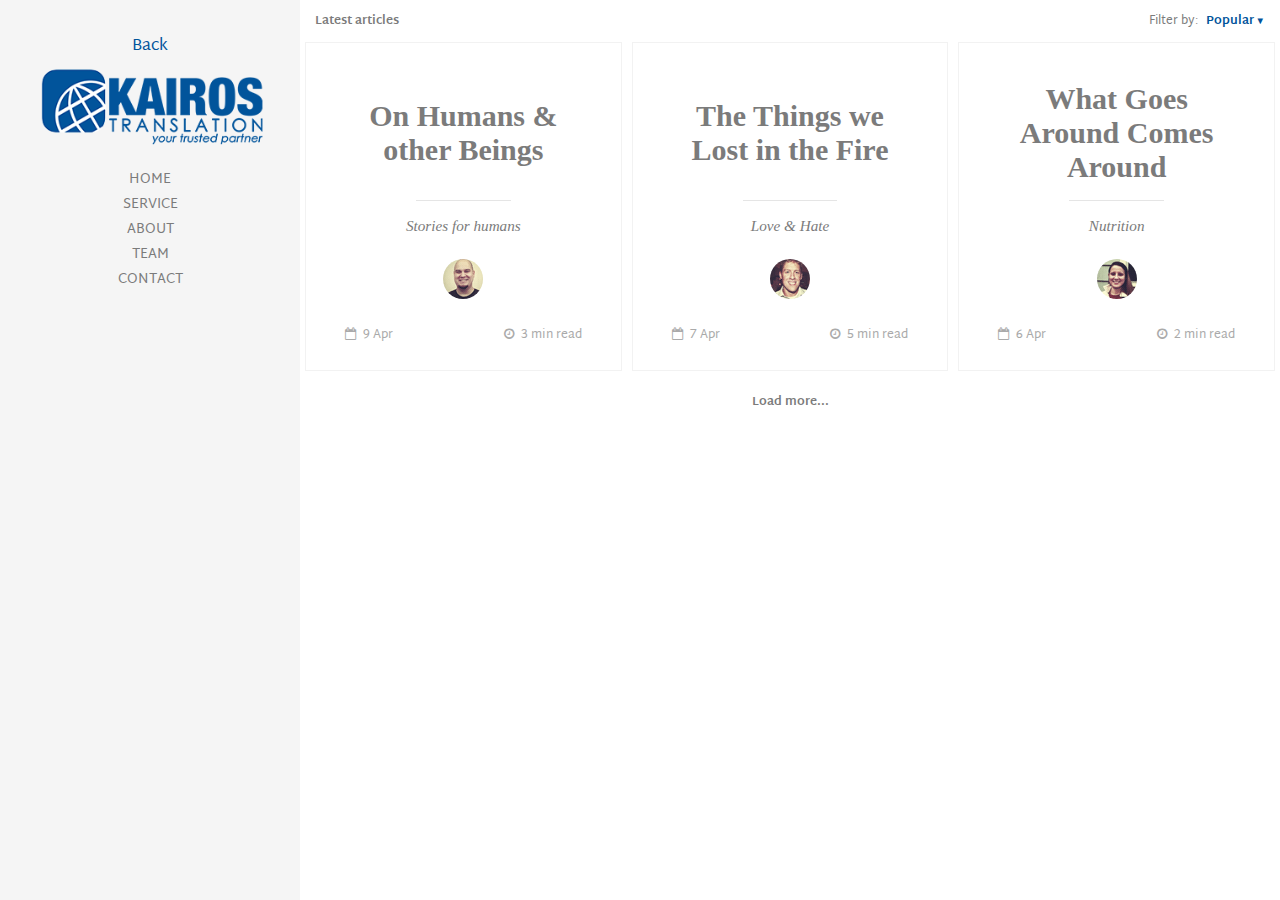
<file: blogs.html>
<!DOCTYPE html>
<html lang="en" class="no-js">
    <head>
        <meta charset="UTF-8" />
        <meta http-equiv="X-UA-Compatible" content="IE=edge">
        <meta name="viewport" content="width=device-width, initial-scale=1">
        <title>One Page Kairostranslation.asia Blog Post</title>
        <meta name="description" content="A responsive, magazine-like website layout with a grid item animation effect when opening the content" />
        <meta name="keywords" content="grid, layout, effect, animated, responsive, magazine, template, web design" />
        <meta name="author" content="Codrops" />
        <link rel="shortcut icon" href="../favicon.ico">
        <link rel="stylesheet" type="text/css" href="css/blog/normalize.css" />
        <link rel="stylesheet" type="text/css" href="fonts/blog/font-awesome-4.3.0/css/font-awesome.min.css" />
        <link rel="stylesheet" type="text/css" href="css/blog/style1.css" />
        <link rel="stylesheet" type="text/css" href="css/blog/blog.css" />
        <script src="js/blog/modernizr.custom.js"></script>
    </head>
    <body>
        <div class="container">
            <button
                id="menu-toggle"
                class="menu-toggle">
                <span>Menu</span>
            </button>
            <div
                id="theSidebar"
                class="sidebar"
            >
                <button class="close-button fa fa-fw fa-close"></button>
                <a
                    class=""
                    href="index.html"
                    title="Previous Demo"
                >
                    <span>Back</span>
                </a>

                <a href="#">
                    <img src="img/logo.png" class="blog-logo">
                </a>
                <div class="related">
                    <a href="#">
                        HOME
                    </a>
                    <a href="#">
                        SERVICE
                    </a>
                    <a href="#">
                        ABOUT
                    </a>
                    <a href="#">
                        TEAM
                    </a>
                    <a href="#">
                        CONTACT
                    </a>
                </div>
            </div>
            <div id="theGrid" class="main">
                <section class="grid">
                    <header class="top-bar">
                        <h2 class="top-bar__headline">
                            Latest articles
                        </h2>
                        <div class="filter">
                            <span>Filter by:</span>
                            <span class="dropdown">Popular</span>
                        </div>
                    </header>
                    <a class="grid__item" href="#">
                        <h2 class="title title--preview">On Humans &amp; other Beings</h2>
                        <div class="loader"></div>
                        <span class="category">Stories for humans</span>
                        <div class="meta meta--preview">
                            <img
                                class="meta__avatar"
                                src="img/blog/authors/1.png"
                                alt="author01"
                            />
                            <span class="meta__date">
                                <i class="fa fa-calendar-o"></i>
                                9 Apr
                            </span>
                            <span class="meta__reading-time">
                                <i class="fa fa-clock-o"></i>
                                3 min read
                            </span>
                        </div>
                    </a>
                    <a class="grid__item" href="#">
                        <h2 class="title title--preview">
                            The Things we Lost in the Fire
                        </h2>
                        <div class="loader"></div>
                        <span class="category">Love &amp; Hate</span>
                        <div class="meta meta--preview">
                            <img
                                class="meta__avatar"
                                src="img/blog/authors/2.png"
                                 alt="author02"
                            />
                            <span class="meta__date">
                                <i class="fa fa-calendar-o"></i>
                                7 Apr
                            </span>
                            <span class="meta__reading-time">
                                <i class="fa fa-clock-o"></i>
                                5 min read
                            </span>
                        </div>
                    </a>
                    <a class="grid__item" href="#">
                        <h2 class="title title--preview">
                            What Goes Around Comes Around
                        </h2>
                        <div class="loader"></div>
                        <span class="category">Nutrition</span>
                        <div class="meta meta--preview">
                            <img
                                class="meta__avatar"
                                src="img/blog/authors/3.png"
                                alt="author03"
                            />
                            <span class="meta__date">
                                <i class="fa fa-calendar-o"></i>
                                6 Apr
                            </span>
                            <span class="meta__reading-time">
                                <i class="fa fa-clock-o"></i>
                                2 min read
                            </span>
                        </div>
                    </a>
                    <footer class="page-meta">
                        <span>Load more...</span>
                    </footer>
                </section>
                <section class="content">
                    <div class="scroll-wrap">
                        <article class="content__item">
                            <span class="category category--full">
                                Stories for humans
                            </span>
                            <h2 class="title title--full">
                                On Humans &amp; other Beings
                            </h2>
                            <div class="meta meta--full">
                                <img
                                    class="meta__avatar"
                                    src="img/blog/authors/1.png"
                                    alt="author01"
                                />
                                <span class="meta__author">
                                    Matthew Walters
                                </span>
                                <span class="meta__date">
                                    <i class="fa fa-calendar-o"></i>
                                    9 Apr
                                </span>
                                <span class="meta__reading-time">
                                    <i class="fa fa-clock-o"></i>
                                    3 min read
                                </span>
                            </div>
                            <p>I am fully aware of the shortcomings in these essays. I shall not touch upon those which are characteristic of first efforts at investigation. The others, however, demand a word of explanation.</p>
                            <p>The four essays which are here collected will be of interest to a wide circle of educated people, but they can only be thoroughly understood and judged by those who are really acquainted with psychoanalysis as such. It is hoped that they may serve as a bond between students of ethnology, philology, folklore and of the allied sciences, and psychoanalysts; they cannot, however, supply both groups the entire requisites for such co-operation. They will not furnish the former with sufficient insight into the new psychological technique, nor will the psychoanalysts acquire through them an adequate command over the material to be elaborated. Both groups will have to content themselves with whatever attention they can stimulate here and there and with the hope that frequent meetings between them will not remain unproductive for science.</p>
                            <p>The two principal themes, totem and taboo, which give the name to this small book are not treated alike here. The problem of taboo is presented more exhaustively, and the effort to solve it is approached with perfect confidence. The investigation of totemism may be modestly expressed as: “This is all that psychoanalytic study can contribute at present to the elucidation of the problem of totemism.” This difference in the treatment of the two subjects is due to the fact that taboo still exists in our midst. To be sure, it is negatively conceived and directed to different contents, but according to its psychological nature, it is still nothing else than Kant’s ‘Categorical Imperative’, which tends to act compulsively and rejects all conscious motivations. On the other hand, totemism is a religio-social institution which is alien to our present feelings; it has long been abandoned and replaced by new forms. In the religions, morals, and customs of the civilized races of to-day it has left only slight traces, and even among those races where it is still retained, it has had to undergo great changes. The social and material progress of the history of mankind could obviously change taboo much less than totemism.</p>
                            <p>If I judge my readers’ impressions correctly, I dare say that after hearing all that was said about taboo they are far from knowing what to understand by it and where to store it in their minds. This is surely due to the insufficient information I have given and to the omission of all discussions concerning the relation of taboo to superstition, to belief in the soul, and to religion. On the other hand I fear that a more detailed description of what is known about taboo would be still more confusing; I can therefore assure the reader that the state of affairs is really far from clear. We may say, however, that we deal with a series of restrictions which these primitive races impose upon themselves; this and that is forbidden without any apparent reason; nor does it occur to them to question this matter, for they subject themselves to these restrictions as a matter of course and are convinced that any transgression will be punished automatically in the most severe manner. There are reliable reports that innocent transgressions of such prohibitions have actually been punished automatically. For instance, the innocent offender who had eaten from a forbidden animal became deeply depressed, expected his death and then actually died. The prohibitions mostly concern matters which are capable of enjoyment such as freedom of movement and unrestrained intercourse; in some cases they appear very ingenious, evidently representing abstinences and renunciations; in other cases their content is quite incomprehensible, they seem to concern themselves with trifles and give the impression of ceremonials. Something like a theory seems to underlie all these prohibitions, it seems as if these prohibitions are necessary because some persons and objects possess a dangerous power which is transmitted by contact with the object so charged, almost like a contagion. The quantity of this dangerous property is also taken into consideration. Some persons or things have more of it than others and the danger is precisely in accordance with the charge. The most peculiar part of it is that any one who has violated such a prohibition assumes the nature of the forbidden object as if he had absorbed the whole dangerous charge. This power is inherent in all persons who are more or less prominent, such as kings, priests and the newly born, in all exceptional physical states such as menstruation, puberty and birth, in everything sinister like illness and death and in everything connected with these conditions by virtue of contagion or dissemination.</p>
                            <p>First of all it must be said that it is useless to question savages as to the real motivation of their prohibitions or as to the genesis of taboo. According to our assumption they must be incapable of telling us anything about it since this motivation is ‘unconscious’ to them. But following the model of the compulsive prohibition we shall construct the history of taboo as follows: Taboos are very ancient prohibitions which at one time were forced upon a generation of primitive people from without, that is, they probably were forcibly impressed upon them by an earlier generation. These prohibitions concerned actions for which there existed a strong desire. The prohibitions maintained themselves from generation to generation, perhaps only as the result of a tradition set up by paternal and social authority. But in later generations they have perhaps already become ‘organized’ as a piece of inherited psychic property. Whether there are such ‘innate ideas’ or whether these have brought about the fixation of the taboo by themselves or by co-operating with education no one could decide in the particular case in question. The persistence of taboo teaches, however, one thing, namely, that the original pleasure to do the forbidden still continues among taboo races. They therefore assume an _ambivalent attitude_ toward their taboo prohibitions; in their unconscious they would like nothing better than to transgress them but they are also afraid to do it; they are afraid just because they would like to transgress, and the fear is stronger than the pleasure. But in every individual of the race the desire for it is unconscious, just as in the neurotic.</p> <p>It seems like an obvious contradiction that persons of such perfection of power should themselves require the greatest care to guard them against threatening dangers, but this is not the only contradiction revealed in the treatment of royal persons on the part of savages. These races consider it necessary to watch over their kings to see that they use their powers in the right way; they are by no means sure of their good intentions or of their conscientiousness. A strain of mistrust is mingled with the motivation of the taboo rules for the king. “The idea that early kingdoms are despotisms”, says Frazer[59], “in which the people exist only for the sovereign, is wholly inapplicable to the monarchies we are considering. On the contrary, the sovereign in them exists only for his subjects: his life is only valuable so long as he discharges the duties of his position by ordering the course of nature for his people’s benefit. So soon as he fails to do so, the care, the devotion, the religious homage which they had hitherto lavished on him cease and are changed into hatred and contempt; he is ignominiously dismissed and may be thankful if he escapes with his life. Worshipped as a god one day, he is killed as a criminal the next. But in this changed behaviour of the people there is nothing capricious or inconsistent. On the contrary, their conduct is quite consistent. If their king is their god he is or should be, also their preserver; and if he will not preserve them he must make room for another who will. So long, however, as he answers their expectations, there is no limit to the care which they take of him, and which they compel him to take of himself. A king of this sort lives hedged in by ceremonious etiquette, a network of prohibitions and observances, of which the intention is not to contribute to his dignity, much less to his comfort, but to restrain him from conduct which, by disturbing the harmony of nature, might involve himself, his people, and the universe in one common catastrophe. Far from adding to his comfort, these observances, by trammelling his every act, annihilate his freedom and often render the very life, which it is their object to preserve, a burden and sorrow to him.”</p>
                            <p>Excerpts from <a href="http://www.gutenberg.org/ebooks/41214">Totem and Taboo</a> by Sigmund Freud.</p>
                        </article>

                        <article class="content__item">
                            <span class="category category--full">
                                Love &amp; Hate
                            </span>
                            <h2 class="title title--full">
                                The Things we Lost in the Fire
                            </h2>
                            <div class="meta meta--full">
                                <img
                                    class="meta__avatar"
                                    src="img/blog/authors/2.png"
                                    alt="author02"
                                />
                                <span class="meta__author">Christian Belverde</span>
                                <span class="meta__date"><i class="fa fa-calendar-o"></i> 7 Apr</span>
                                <span class="meta__reading-time"><i class="fa fa-clock-o"></i> 5 min read</span>
                            </div>
                            <p>Faulty psychic actions, dreams and wit are products of the unconscious mental activity, and like neurotic or psychotic manifestations represent efforts at adjustment to one’s environment. </p>
                            <p>The slip of the tongue shows that on account of unconscious inhibitions the individual concerned is unable to express his true thoughts; the dream is a distorted or plain expression of those wishes which are prohibited in the waking states, and the witticism, owing to its veiled or indirect way of expression, enables the individual to obtain pleasure from forbidden sources. But whereas dreams, witticisms, and faulty actions give evidences of inner conflicts which the individual overcomes, the neurotic or psychotic symptom is the result of a failure and represents a morbid adjustment.</p>
                            <p>The aforementioned psychic formations are therefore nothing but manifestations of the struggle with reality, the constant effort to adjust one’s primitive feelings to the demands of civilization. In spite of all later development the individual retains all his infantile psychic structures. Nothing is lost; the infantile wishes and primitive impulses can always be demonstrated in the grown-up and on occasion can be brought back to the surface. In his dreams the normal person is constantly reviving his childhood, and the neurotic or psychotic individual merges back into a sort of psychic infantilism through his morbid productions. The unconscious mental activity which is made up of repressed infantile material for ever tries to express itself. Whenever the individual finds it impossible to dominate the difficulties of the world of reality there is a regression to the infantile, and psychic disturbances ensue which are conceived as peculiar thoughts and acts. Thus the civilized adult is the result of his childhood or the sum total of his early impressions; psychoanalysis thus confirms the old saying: The child is father to the man.</p>
                            <p>It is at this point in the development of psychoanalysis that the paths gradually broadened until they finally culminated in this work. There were many indications that the childhood of the individual showed a marked resemblance to the primitive history or the childhood of races. The knowledge gained from dream analysis and phantasies[7], when applied to the productions of racial phantasies, like myths and fairy tales, seemed to indicate that the first impulse to form myths was due to the same emotional strivings which produced dreams, fancies and symptoms[8]. Further study in this direction has thrown much light on our great cultural institutions, such as religion, morality, law and philosophy, all of which Professor Freud has modestly formulated in this volume and thus initiated a new epoch in the study of racial psychology.</p>
                            <p>If I judge my readers’ impressions correctly, I dare say that after hearing all that was said about taboo they are far from knowing what to understand by it and where to store it in their minds. This is surely due to the insufficient information I have given and to the omission of all discussions concerning the relation of taboo to superstition, to belief in the soul, and to religion. On the other hand I fear that a more detailed description of what is known about taboo would be still more confusing; I can therefore assure the reader that the state of affairs is really far from clear. We may say, however, that we deal with a series of restrictions which these primitive races impose upon themselves; this and that is forbidden without any apparent reason; nor does it occur to them to question this matter, for they subject themselves to these restrictions as a matter of course and are convinced that any transgression will be punished automatically in the most severe manner. There are reliable reports that innocent transgressions of such prohibitions have actually been punished automatically. For instance, the innocent offender who had eaten from a forbidden animal became deeply depressed, expected his death and then actually died. The prohibitions mostly concern matters which are capable of enjoyment such as freedom of movement and unrestrained intercourse; in some cases they appear very ingenious, evidently representing abstinences and renunciations; in other cases their content is quite incomprehensible, they seem to concern themselves with trifles and give the impression of ceremonials. Something like a theory seems to underlie all these prohibitions, it seems as if these prohibitions are necessary because some persons and objects possess a dangerous power which is transmitted by contact with the object so charged, almost like a contagion. The quantity of this dangerous property is also taken into consideration. Some persons or things have more of it than others and the danger is precisely in accordance with the charge. The most peculiar part of it is that any one who has violated such a prohibition assumes the nature of the forbidden object as if he had absorbed the whole dangerous charge. This power is inherent in all persons who are more or less prominent, such as kings, priests and the newly born, in all exceptional physical states such as menstruation, puberty and birth, in everything sinister like illness and death and in everything connected with these conditions by virtue of contagion or dissemination.</p>
                            <p>First of all it must be said that it is useless to question savages as to the real motivation of their prohibitions or as to the genesis of taboo. According to our assumption they must be incapable of telling us anything about it since this motivation is ‘unconscious’ to them. But following the model of the compulsive prohibition we shall construct the history of taboo as follows: Taboos are very ancient prohibitions which at one time were forced upon a generation of primitive people from without, that is, they probably were forcibly impressed upon them by an earlier generation. These prohibitions concerned actions for which there existed a strong desire. The prohibitions maintained themselves from generation to generation, perhaps only as the result of a tradition set up by paternal and social authority. But in later generations they have perhaps already become ‘organized’ as a piece of inherited psychic property. Whether there are such ‘innate ideas’ or whether these have brought about the fixation of the taboo by themselves or by co-operating with education no one could decide in the particular case in question. The persistence of taboo teaches, however, one thing, namely, that the original pleasure to do the forbidden still continues among taboo races. They therefore assume an _ambivalent attitude_ toward their taboo prohibitions; in their unconscious they would like nothing better than to transgress them but they are also afraid to do it; they are afraid just because they would like to transgress, and the fear is stronger than the pleasure. But in every individual of the race the desire for it is unconscious, just as in the neurotic.</p> <p>It seems like an obvious contradiction that persons of such perfection of power should themselves require the greatest care to guard them against threatening dangers, but this is not the only contradiction revealed in the treatment of royal persons on the part of savages. These races consider it necessary to watch over their kings to see that they use their powers in the right way; they are by no means sure of their good intentions or of their conscientiousness. A strain of mistrust is mingled with the motivation of the taboo rules for the king. “The idea that early kingdoms are despotisms”, says Frazer[59], “in which the people exist only for the sovereign, is wholly inapplicable to the monarchies we are considering. On the contrary, the sovereign in them exists only for his subjects: his life is only valuable so long as he discharges the duties of his position by ordering the course of nature for his people’s benefit. So soon as he fails to do so, the care, the devotion, the religious homage which they had hitherto lavished on him cease and are changed into hatred and contempt; he is ignominiously dismissed and may be thankful if he escapes with his life. Worshipped as a god one day, he is killed as a criminal the next. But in this changed behaviour of the people there is nothing capricious or inconsistent. On the contrary, their conduct is quite consistent. If their king is their god he is or should be, also their preserver; and if he will not preserve them he must make room for another who will. So long, however, as he answers their expectations, there is no limit to the care which they take of him, and which they compel him to take of himself. A king of this sort lives hedged in by ceremonious etiquette, a network of prohibitions and observances, of which the intention is not to contribute to his dignity, much less to his comfort, but to restrain him from conduct which, by disturbing the harmony of nature, might involve himself, his people, and the universe in one common catastrophe. Far from adding to his comfort, these observances, by trammelling his every act, annihilate his freedom and often render the very life, which it is their object to preserve, a burden and sorrow to him.”</p>
                            <p>Excerpts from <a href="http://www.gutenberg.org/ebooks/41214">Totem and Taboo</a> by Sigmund Freud.</p>
                        </article>
                        <article class="content__item">
                            <span class="category category--full">Nutrition</span>
                            <h2 class="title title--full">What Goes Around Comes Around</h2>
                            <div class="meta meta--full">
                                <img
                                    class="meta__avatar"
                                    src="img/blog/authors/3.png"
                                    alt="author03"
                                />
                                <span class="meta__author">
                                    Carol Freeman
                                </span>
                                <span class="meta__date">
                                    <i class="fa fa-calendar-o"></i>
                                    6 Apr
                                </span>
                                <span class="meta__reading-time">
                                    <i class="fa fa-clock-o"></i>
                                    2 min read
                                </span>
                            </div>
                            <p>Primitive man is known to us by the stages of development through which he has passed: that is, through the inanimate monuments and implements which he has left behind for us, through our knowledge of his art, his religion and his attitude towards life, which we have received either directly or through the medium of legends, myths and fairy tales; and through the remnants of his ways of thinking that survive in our own manners and customs. </p>
                            <p>Moreover, in a certain sense he is still our contemporary: there are people whom we still consider more closely related to primitive man than to ourselves, in whom we therefore recognize the direct descendants and representatives of earlier man. We can thus judge the so-called savage and semi-savage races; their psychic life assumes a peculiar interest for us, for we can recognize in their psychic life a well-preserved, early stage of our own development.
                            </p>
                            <p>The aborigines of Australia are looked upon as a peculiar race which shows neither physical nor linguistic relationship with its nearest neighbours, the Melanesian, Polynesian and Malayan races. They do not build houses or permanent huts; they do not cultivate the soil or keep any domestic animals except dogs; and they do not even know the art of pottery. They live exclusively on the flesh of all sorts of animals which they kill in the chase, and on the roots which they dig. Kings or chieftains are unknown among them, and all communal affairs are decided by the elders in assembly. It is quite doubtful whether they evince any traces of religion in the form of worship of higher beings. The tribes living in the interior who have to contend with the greatest vicissitudes of life owing to a scarcity of water, seem in every way more primitive than those who live near the coast.</p>
                            <p>If I judge my readers’ impressions correctly, I dare say that after hearing all that was said about taboo they are far from knowing what to understand by it and where to store it in their minds. This is surely due to the insufficient information I have given and to the omission of all discussions concerning the relation of taboo to superstition, to belief in the soul, and to religion. On the other hand I fear that a more detailed description of what is known about taboo would be still more confusing; I can therefore assure the reader that the state of affairs is really far from clear. We may say, however, that we deal with a series of restrictions which these primitive races impose upon themselves; this and that is forbidden without any apparent reason; nor does it occur to them to question this matter, for they subject themselves to these restrictions as a matter of course and are convinced that any transgression will be punished automatically in the most severe manner. There are reliable reports that innocent transgressions of such prohibitions have actually been punished automatically. For instance, the innocent offender who had eaten from a forbidden animal became deeply depressed, expected his death and then actually died. The prohibitions mostly concern matters which are capable of enjoyment such as freedom of movement and unrestrained intercourse; in some cases they appear very ingenious, evidently representing abstinences and renunciations; in other cases their content is quite incomprehensible, they seem to concern themselves with trifles and give the impression of ceremonials. Something like a theory seems to underlie all these prohibitions, it seems as if these prohibitions are necessary because some persons and objects possess a dangerous power which is transmitted by contact with the object so charged, almost like a contagion. The quantity of this dangerous property is also taken into consideration. Some persons or things have more of it than others and the danger is precisely in accordance with the charge. The most peculiar part of it is that any one who has violated such a prohibition assumes the nature of the forbidden object as if he had absorbed the whole dangerous charge. This power is inherent in all persons who are more or less prominent, such as kings, priests and the newly born, in all exceptional physical states such as menstruation, puberty and birth, in everything sinister like illness and death and in everything connected with these conditions by virtue of contagion or dissemination.</p>
                            <p>First of all it must be said that it is useless to question savages as to the real motivation of their prohibitions or as to the genesis of taboo. According to our assumption they must be incapable of telling us anything about it since this motivation is ‘unconscious’ to them. But following the model of the compulsive prohibition we shall construct the history of taboo as follows: Taboos are very ancient prohibitions which at one time were forced upon a generation of primitive people from without, that is, they probably were forcibly impressed upon them by an earlier generation. These prohibitions concerned actions for which there existed a strong desire. The prohibitions maintained themselves from generation to generation, perhaps only as the result of a tradition set up by paternal and social authority. But in later generations they have perhaps already become ‘organized’ as a piece of inherited psychic property. Whether there are such ‘innate ideas’ or whether these have brought about the fixation of the taboo by themselves or by co-operating with education no one could decide in the particular case in question. The persistence of taboo teaches, however, one thing, namely, that the original pleasure to do the forbidden still continues among taboo races. They therefore assume an _ambivalent attitude_ toward their taboo prohibitions; in their unconscious they would like nothing better than to transgress them but they are also afraid to do it; they are afraid just because they would like to transgress, and the fear is stronger than the pleasure. But in every individual of the race the desire for it is unconscious, just as in the neurotic.</p> <p>It seems like an obvious contradiction that persons of such perfection of power should themselves require the greatest care to guard them against threatening dangers, but this is not the only contradiction revealed in the treatment of royal persons on the part of savages. These races consider it necessary to watch over their kings to see that they use their powers in the right way; they are by no means sure of their good intentions or of their conscientiousness. A strain of mistrust is mingled with the motivation of the taboo rules for the king. “The idea that early kingdoms are despotisms”, says Frazer[59], “in which the people exist only for the sovereign, is wholly inapplicable to the monarchies we are considering. On the contrary, the sovereign in them exists only for his subjects: his life is only valuable so long as he discharges the duties of his position by ordering the course of nature for his people’s benefit. So soon as he fails to do so, the care, the devotion, the religious homage which they had hitherto lavished on him cease and are changed into hatred and contempt; he is ignominiously dismissed and may be thankful if he escapes with his life. Worshipped as a god one day, he is killed as a criminal the next. But in this changed behaviour of the people there is nothing capricious or inconsistent. On the contrary, their conduct is quite consistent. If their king is their god he is or should be, also their preserver; and if he will not preserve them he must make room for another who will. So long, however, as he answers their expectations, there is no limit to the care which they take of him, and which they compel him to take of himself. A king of this sort lives hedged in by ceremonious etiquette, a network of prohibitions and observances, of which the intention is not to contribute to his dignity, much less to his comfort, but to restrain him from conduct which, by disturbing the harmony of nature, might involve himself, his people, and the universe in one common catastrophe. Far from adding to his comfort, these observances, by trammelling his every act, annihilate his freedom and often render the very life, which it is their object to preserve, a burden and sorrow to him.”</p>
                            <p>Excerpts from <a href="http://www.gutenberg.org/ebooks/41214">Totem and Taboo</a> by Sigmund Freud.</p>
                        </article>
                    </div>
                    <button class="close-button">
                        <i class="fa fa-close"></i>
                        <span>Close</span>
                    </button>
                </section>
            </div>
        </div><!-- /container -->
        <script src="js/blog/classie.js"></script>
        <script src="js/blog/main.js"></script>
    </body>
</html>
</file>
<file: css/blog/style1.css>
@import url(http://fonts.googleapis.com/css?family=Playfair+Display+SC:400italic,700,900|Raleway:500|Martel+Sans:400,700);
@font-face {
  font-weight: normal;
  font-style: normal;
  font-family: 'codropsicons';
  src: url("../fonts/codropsicons/codropsicons.eot");
  src: url("../fonts/codropsicons/codropsicons.eot?#iefix") format("embedded-opentype"), url("../fonts/codropsicons/codropsicons.woff") format("woff"), url("../fonts/codropsicons/codropsicons.ttf") format("truetype"), url("../fonts/codropsicons/codropsicons.svg#codropsicons") format("svg");
}
*, *:after, *:before {
  -webkit-box-sizing: border-box;
  box-sizing: border-box;
}

.clearfix:before, .clearfix:after {
  display: table;
  content: '';
}

.clearfix:after {
  clear: both;
}

body {
  background: #fff;
  color: #7b7b7b;
  font-weight: 400;
  font-size: 16px;
  font-family: "Martel Sans", Arial, sans-serif;
  -webkit-font-smoothing: antialiased;
  -moz-osx-font-smoothing: grayscale;
  overflow: hidden;
  overflow-y: scroll;
  /* force scroll to appear */
}

/* helper class when showing content */
.noscroll {
  overflow: hidden;
}

a {
  outline: none;
  color: #01549b;
  text-decoration: none;
}

a:hover,
a:focus {
  color: #333;
  outline: none;
}

button:focus {
  outline: none;
}

/* Sidebar */
.sidebar {
  text-align: center;
  background: #f5f5f5;
  z-index: 1000;
  position: fixed;
  width: 300px;
  max-width: 100%;
  height: 100%;
  height: 100vh;
  top: 0;
  left: 0;
  padding: 2em 1em;
}

.sidebar h1 {
  margin: 0.75em 0 0;
  font-size: 2em;
  line-height: 1;
  font-family: "Playfair Display", serif;
}

.sidebar h1 span {
  display: block;
}

/* Codrops links */
.codrops-links {
  position: relative;
  display: inline-block;
  text-align: center;
  white-space: nowrap;
  min-height: 45px;
}

.codrops-links::after {
  position: absolute;
  top: 0;
  left: 50%;
  width: 1px;
  height: 100%;
  background: #ddd;
  content: '';
  -webkit-transform: rotate3d(0, 0, 1, 22.5deg);
  transform: rotate3d(0, 0, 1, 22.5deg);
}

.codrops-icon {
  display: inline-block;
  margin: 0.5em;
  padding: 0em 0;
  width: 1.5em;
  text-decoration: none;
}

.codrops-icon span {
  display: none;
}

.codrops-icon:before {
  margin: 0 5px;
  text-transform: none;
  font-weight: normal;
  font-style: normal;
  font-variant: normal;
  font-family: 'codropsicons';
  line-height: 1;
  speak: none;
}

.codrops-icon--drop:before {
  content: "\e001";
}

.codrops-icon--prev:before {
  content: "\e004";
}

/* Demo links */
.codrops-demos {
  margin: 2em 0 0;
  font-size: 0.75em;
}

.codrops-demos a {
  display: inline-block;
  margin: 0 0.5em;
}

.codrops-demos a.current-demo {
  color: #333;
  font-weight: bold;
}

.codrops-demos a.current-demo:focus {
  color: #aaa;
}

.related {
  font-size: 0.85em;
  padding-bottom: 1em;
}

.related h3 {
  margin: 3em 0 0.5em 0;
  font-size: 0.95em;
}

.related a {
  display: block;
  color: inherit;
}

.related a:hover,
.related a:focus {
  color: #414741;
}

/* Main content */
.main {
  position: relative;
  z-index: 50;
}

/* Grid container */
.grid {
  position: relative;
}

/* Overlay */
.grid::after {
  content: '';
  background: rgba(202, 202, 202, 0.4);
  opacity: 0;
  position: absolute;
  pointer-events: none;
  top: 0;
  left: 0;
  width: 100%;
  height: 100%;
  -webkit-transition: opacity 0.5s;
  transition: opacity 0.5s;
}

.view-single .grid::after {
  opacity: 1;
}

/* Top bar above the grid */
.top-bar {
  background: #fff;
  width: 100%;
  line-height: 1;
  padding: 15px 15px 10px;
  display: -webkit-box;
  display: -webkit-flex;
  display: -ms-flexbox;
  display: flex;
  -webkit-align-items: center;
  align-items: center;
}

.top-bar__headline {
  margin: 0;
  font-size: 0.75em;
}

/* Menu button for toggling the sidebar (appears on small screen) */
.menu-toggle {
  position: fixed;
  z-index: 100;
  display: block;
  width: 25px;
  height: 25px;
  top: 14px;
  left: 14px;
  cursor: pointer;
  background: none;
  border: none;
  display: none;
  margin: -2px 15px 0 0;
}

.menu-toggle span {
  position: absolute;
  top: 50%;
  left: 0;
  display: block;
  width: 100%;
  height: 2px;
  background-color: #01549b;
  font-size: 0px;
  -webkit-touch-callout: none;
  -webkit-user-select: none;
  -khtml-user-select: none;
  -moz-user-select: none;
  -ms-user-select: none;
  user-select: none;
}

.menu-toggle span:before,
.menu-toggle span:after {
  position: absolute;
  left: 0;
  width: 100%;
  height: 100%;
  background: #01549b;
  content: '';
}

.menu-toggle span:before {
  -webkit-transform: translateY(-7px);
  transform: translateY(-7px);
}

.menu-toggle span:after {
  -webkit-transform: translateY(7px);
  transform: translateY(7px);
}

/* Filter/dropdown dummy on the right */
.filter {
  text-align: right;
  font-size: 0.75em;
  margin-left: auto;
}

.dropdown {
  font-weight: bold;
  margin-left: 5px;
  cursor: pointer;
  color: #01549b;
}

.dropdown::after {
  content: '\25BC';
  margin-left: 2px;
  font-size: 80%;
}

/* Grid item */
.grid__item {
  padding: 45px 55px 30px;
  position: relative;
  color: inherit;
  background: #fff;
  min-height: 300px;
  cursor: pointer;
  text-align: center;
  display: -webkit-box;
  display: -webkit-flex;
  display: -ms-flexbox;
  display: flex;
  -webkit-box-direction: normal;
  -webkit-box-orient: vertical;
  -webkit-flex-direction: column;
  -ms-flex-direction: column;
  flex-direction: column;
  -webkit-justify-content: center;
  justify-content: center;
}

/* Grid item "border" */
.grid__item::before {
  position: absolute;
  content: '';
  top: 0px;
  right: 55px;
  bottom: 0px;
  left: 55px;
  border-bottom: 1px solid rgba(74, 74, 74, 0.075);
}

.grid__item * {
  z-index: 10;
}

/* grid item element and full content element styles */
.title {
  margin: 0;
  font-size: 1.875em;
  font-family: "Playfair Display", serif;
  text-align: center;
}

.title--preview {
  -webkit-flex: 1;
  flex: 1;
  display: -webkit-flex;
  display: flex;
  -webkit-align-items: center;
  align-items: center;
  -webkit-justify-content: center;
  justify-content: center;
  width: 100%;
}

.loader {
  height: 1px;
  width: 40%;
  margin: 1em auto;
  position: relative;
  background: rgba(0, 0, 0, 0.1);
}

.loader::before {
  content: '';
  position: absolute;
  width: 100%;
  height: 3px;
  background: #01549b;
  left: 0;
  top: -1px;
  -webkit-transform: scale3d(0, 1, 1);
  transform: scale3d(0, 1, 1);
  -webkit-transform-origin: 0% 50%;
  transform-origin: 0% 50%;
}

.grid__item--loading .loader::before {
  -webkit-transition: -webkit-transform 1s;
  transition: transform 1s;
  -webkit-transition-timing-function: cubic-bezier(0, 66, 148, 1);
  transition-timing-function: cubic-bezier(0, 66, 148, 1);
  -webkit-transform: scale3d(1, 1, 1);
  transform: scale3d(1, 1, 1);
}

.category {
  margin: 0;
  position: relative;
  font-size: 0.95em;
  font-style: italic;
  font-family: "Playfair Display", serif;
  text-align: center;
  display: block;
}

.title--preview,
.loader,
.category {
  -webkit-transition: -webkit-transform 0.2s, opacity 0.2s;
  transition: transform 0.2s, opacity 0.2s;
  -webkit-transition-timing-function: cubic-bezier(0.7, 0, 0.3, 1);
  transition-timing-function: cubic-bezier(0.7, 0, 0.3, 1);
}

/* closing (delays) */
.title--preview {
  -webkit-transition-delay: 0.15s;
  transition-delay: 0.15s;
}

.loader {
  -webkit-transition-delay: 0.1s;
  transition-delay: 0.1s;
}

.grid__item .category {
  -webkit-transition-delay: 0s;
  transition-delay: 0s;
}

/* opening */
.grid__item--animate .title--preview {
  -webkit-transition-delay: 0s;
  transition-delay: 0s;
  opacity: 0;
  -webkit-transform: translate3d(0, -20px, 0);
  transform: translate3d(0, -20px, 0);
}

.grid__item--animate .loader {
  -webkit-transition-delay: 0.1s;
  transition-delay: 0.1s;
  opacity: 0;
  -webkit-transform: translate3d(0, -30px, 0);
  transform: translate3d(0, -30px, 0);
}

.grid__item--animate .category {
  -webkit-transition-delay: 0.15s;
  transition-delay: 0.15s;
  opacity: 0;
  -webkit-transform: translate3d(0, -40px, 0);
  transform: translate3d(0, -40px, 0);
}

.meta {
  font-size: 0.765em;
  text-align: left;
}

.meta .fa {
  margin-right: 4px;
}

.meta:before, .meta:after {
  display: table;
  content: '';
}

.meta:after {
  clear: both;
}

.meta__avatar {
  display: block;
  border-radius: 50%;
  margin: 2em auto;
}

.meta--preview .meta__avatar {
  -webkit-filter: grayscale(50%);
  filter: grayscale(50%);
}

.grid__item:hover .meta--preview .meta__avatar,
.grid__item:focus .meta--preview .meta__avatar {
  -webkit-filter: none;
  filter: none;
}

.meta__date,
.meta__reading-time {
  display: block;
  float: left;
  color: #aaa;
}

.meta__reading-time {
  text-align: right;
  float: right;
}

.meta__misc {
  display: block;
  clear: both;
  text-align: left;
  padding: 5px 0;
}

.meta__misc--seperator {
  padding: 20px 0 0;
  margin: 65px 0 0;
  border-top: 1px solid #f5f5f5;
}

.article-nav {
  display: -webkit-flex;
  display: flex;
  -webkit-justify-content: space-between;
  justify-content: space-between;
}

.article-nav button {
  border: none;
  color: #01549b;
  background: none;
}

.article-nav button:hover {
  color: #333;
}

.meta--preview .meta__avatar,
.meta--preview .meta__date,
.meta--preview .meta__reading-time {
  -webkit-transition: -webkit-transform 0.3s, opacity 0.3s;
  transition: transform 0.3s, opacity 0.3s;
  -webkit-transition-timing-function: cubic-bezier(0.2, 1, 0.3, 1);
  transition-timing-function: cubic-bezier(0.2, 1, 0.3, 1);
}

.grid__item--loading .meta__avatar {
  -webkit-transition-delay: 0.1s;
  transition-delay: 0.1s;
}

.grid__item--loading .meta__date {
  -webkit-transition-delay: 0.17s;
  transition-delay: 0.17s;
}

.grid__item--loading .meta__reading-time {
  -webkit-transition-delay: 0.24s;
  transition-delay: 0.24s;
}

.grid__item--loading .meta__avatar,
.grid__item--loading .meta__date,
.grid__item--loading .meta__reading-time {
  -webkit-transform: scale3d(0.5, 0.5, 1);
  transform: scale3d(0.5, 0.5, 1);
  opacity: 0;
}

/* Grid footer */
.page-meta {
  width: 100%;
  background: #fff;
  width: 100%;
  padding: 15px 15px 10px;
  text-align: center;
  font-size: 0.75em;
  font-weight: bold;
  cursor: default;
}

/* Placeholder element (dummy that gets animated when we click on an item) */
.placeholder {
  pointer-events: none;
  position: absolute;
  width: calc(100% + 5px);
  height: calc(100vh + 5px);
  z-index: 100;
  top: 0;
  left: 0;
  background: #fff;
  -webkit-transform-origin: 0 0;
  transform-origin: 0 0;
}

.placeholder.placeholder--trans-in {
  -webkit-transition: -webkit-transform 0.5s;
  transition: transform 0.5s;
  -webkit-transition-timing-function: cubic-bezier(0.165, 0.84, 0.44, 1);
  transition-timing-function: cubic-bezier(0.165, 0.84, 0.44, 1);
}

.placeholder.placeholder--trans-out {
  -webkit-transition: -webkit-transform 0.5s;
  transition: transform 0.5s;
}

/* main content */
.content {
  position: absolute;
  top: 0;
  left: 0;
  width: 100%;
  pointer-events: none;
  height: 0;
  /* Avoid second scroll bar in Chrome! */
  visibility: hidden;
  z-index: 400;
  overflow: hidden;
}

.content.content--show {
  height: 100vh;
  pointer-events: auto;
  visibility: visible;
}

/* scroll helper wrap */
.scroll-wrap {
  position: absolute;
  width: 100%;
  height: 100%;
  left: 0;
  top: 0;
  z-index: 1;
  overflow-y: scroll;
  -webkit-overflow-scrolling: touch;
}

/* single content item */
.content__item {
  position: absolute;
  top: 0;
  width: 100%;
  overflow: hidden;
  height: 0;
  opacity: 0;
  padding: 60px 60px 80px 60px;
  pointer-events: none;
  font-size: 0.85em;
}
.content__item p {
  max-width: 1200px;
  margin: 1em auto;
  text-align: justify;
}
.content__item p:first-of-type {
  font-size: 1.35em;
}

.content__item.content__item--show {
  height: auto;
  min-height: 100vh;
  opacity: 1;
  pointer-events: auto;
  -webkit-transition: opacity 0.6s;
  transition: opacity 0.6s;
}

/* content elements */
.category--full {
  font-size: 1.25em;
  margin-bottom: 20px;
  color: #01549b;
}

.title--full {
  font-size: 3.25em;
}

.meta--full {
  font-size: 1em;
  margin: 0 auto 2em;
  max-width: 1200px;
}
.meta--full .meta__author {
  display: block;
  text-align: center;
  font-weight: bold;
  margin-bottom: 20px;
}
.meta--full .meta__author::before {
  content: 'by ';
  font-weight: normal;
}
.meta--full .meta__category {
  font-style: italic;
  float: left;
  margin: 0 5px;
  font-family: "Playfair Display", serif;
}
.meta--full .meta__category::before {
  content: "in ";
}
.meta--full .meta__avatar {
  margin: 1em auto;
}

.category--full,
.title--full,
.meta--full .meta__avatar,
.meta--full .meta__author,
.meta--full .meta__date,
.meta--full .meta__reading-time {
  opacity: 0;
}

.content__item p {
  opacity: 0;
}

.category--full,
.title--full {
  -webkit-transform: translate3d(0, 40px, 0);
  transform: translate3d(0, 40px, 0);
}

.meta--full .meta__avatar,
.meta--full .meta__author,
.meta--full .meta__date,
.meta--full .meta__reading-time {
  -webkit-transform: scale3d(0.5, 0.5, 1);
  transform: scale3d(0.5, 0.5, 1);
}

.content__item--show .category--full,
.content__item--show .title--full,
.content__item--show .meta--full .meta__avatar,
.content__item--show .meta--full .meta__author,
.content__item--show .meta--full .meta__date,
.content__item--show .meta--full .meta__reading-time {
  opacity: 1;
  -webkit-transform: translate3d(0, 0, 0);
  transform: translate3d(0, 0, 0);
  -webkit-transition: -webkit-transform 0.3s, opacity 0.3s;
  transition: transform 0.3s, opacity 0.3s;
  -webkit-transition-timing-function: cubic-bezier(0.2, 1, 0.3, 1);
  transition-timing-function: cubic-bezier(0.2, 1, 0.3, 1);
}

.content__item--show .category--full,
.content__item--show .title--full {
  -webkit-transition-timing-function: ease-out;
  transition-timing-function: ease-out;
}

.content__item--show .title--full {
  -webkit-transition-delay: 0.05s;
  transition-delay: 0.05s;
}

.content__item--show .meta--full .meta__avatar {
  -webkit-transition-delay: 0.2s;
  transition-delay: 0.2s;
}

.content__item--show .meta--full .meta__date {
  -webkit-transition-delay: 0.27s;
  transition-delay: 0.27s;
}

.content__item--show .meta--full .meta__reading-time {
  -webkit-transition-delay: 0.34s;
  transition-delay: 0.34s;
}

.content__item--show.content__item p {
  opacity: 1;
  -webkit-transition: opacity 0.5s 0.25s;
  transition: opacity 0.5s 0.25s;
}

/* close button (for content and sidebar) */
.close-button {
  position: absolute;
  border: none;
  background: none;
  margin: 0;
  z-index: 100;
  top: 0;
  right: 0;
  font-size: 18px;
  color: #ddd;
  cursor: pointer;
  pointer-events: none;
  padding: 20px 30px;
  opacity: 0;
  -webkit-touch-callout: none;
  -webkit-user-select: none;
  -khtml-user-select: none;
  -moz-user-select: none;
  -ms-user-select: none;
  user-select: none;
  -webkit-transition: opacity 0.3s;
  transition: opacity 0.3s;
}

.close-button span {
  display: none;
}

.close-button:hover {
  color: #7b7b7b;
}

/* show class for content close button */
.close-button--show {
  opacity: 1;
  pointer-events: auto;
}

/* Viewport sizes based on column number and sidebar */
/* 1 column */
/* 2 columns */
/* 3 columns */
/* 4 columns */
/* 5 columns */
/* 6 columns */
@media screen and (min-width: 600px) {
  html,
  body,
  .container,
  .main {
    height: 100vh;
  }

  .main {
    height: 100%;
    margin-left: 300px;
  }

  .content__item {
    font-size: 1em;
  }

  .grid__item {
    padding: 45px 45px 30px;
  }

  /* Demo ad */
  body #cdawrap {
    right: auto;
    left: 30px;
    top: auto;
    bottom: 0;
    background: none;
    border: none;
    width: 240px;
    background: #f5f5f5;
  }

  body #cdawrap .carbon-text {
    color: #7b7b7b;
  }

  body #cdawrap a.carbon-poweredby {
    color: #7883C4;
  }

  body #cdawrap a:hover.carbon-poweredby {
    color: #333;
  }

  body #cdawrap #cda-remove {
    display: none;
  }
}
@media screen and (min-width: 900px) {
  .grid {
    display: -webkit-box;
    display: -webkit-flex;
    display: -ms-flexbox;
    display: flex;
    -webkit-flex-wrap: wrap;
    -ms-flex-wrap: wrap;
    flex-wrap: wrap;
  }

  /* 2 columns */
  .grid__item {
    width: 50%;
    border: none;
  }

  .grid__item::before {
    top: 5px;
    right: 5px;
    bottom: 5px;
    left: 5px;
    border: 1px solid rgba(74, 74, 74, 0.075);
    -webkit-transition: opacity 0.3s;
    transition: opacity 0.3s;
  }

  .grid__item:hover::before,
  .grid__item:focus::before {
    border: 3px solid rgba(0, 66, 148, 0.5);
  }

  .grid__item--loading.grid__item::before {
    opacity: 0;
  }
}
@media screen and (min-width: 1200px) {
  /* 3 columns */
  .grid__item {
    width: 33.333%;
  }
}
@media screen and (min-width: 1500px) {
  /* 4 columns */
  .grid__item {
    width: 25%;
  }
}
@media screen and (min-width: 1800px) {
  /* 5 columns */
  .grid__item {
    width: 20%;
  }
}
@media screen and (min-width: 2100px) {
  /* 6 columns */
  .grid__item {
    width: 16.66%;
  }
}
/* small screen changes for sidebar (it becomes an off-canvas menu) */
@media screen and (max-width: 599px) {
  .sidebar {
    -webkit-transform: translate3d(-100%, 0, 0);
    transform: translate3d(-100%, 0, 0);
    -webkit-transition: -webkit-transform 0.3s;
    transition: -webkit-transform 0.3s;
  }

  .sidebar.sidebar--open {
    -webkit-transform: translate3d(0, 0, 0);
    transform: translate3d(0, 0, 0);
  }

  .sidebar.sidebar--open ~ .main {
    pointer-events: none;
  }

  .top-bar {
    padding: 22px 15px 10px 60px;
  }

  .menu-toggle {
    display: inline-block;
  }

  .sidebar .close-button {
    opacity: 1;
    pointer-events: auto;
  }

  .title--full {
    font-size: 2em;
  }

  .content__item {
    padding: 80px 20px 40px;
  }

  .content .close-button {
    padding: 10px 20px;
  }

  .content .close-button::before {
    content: '';
    position: absolute;
    top: 0;
    right: 0;
    background: #fff;
    border-bottom: 1px solid #f5f5f5;
    width: 100vw;
    height: 50px;
    pointer-events: none;
    z-index: -1;
  }
}
@media screen and (max-height: 580px) {
  body #cdawrap {
    display: none;
  }
}

/*# sourceMappingURL=style1.css.map */
</file>
<file: css/blog/blog.css>
.blog-logo {
    width: 240px;
}
</file>
